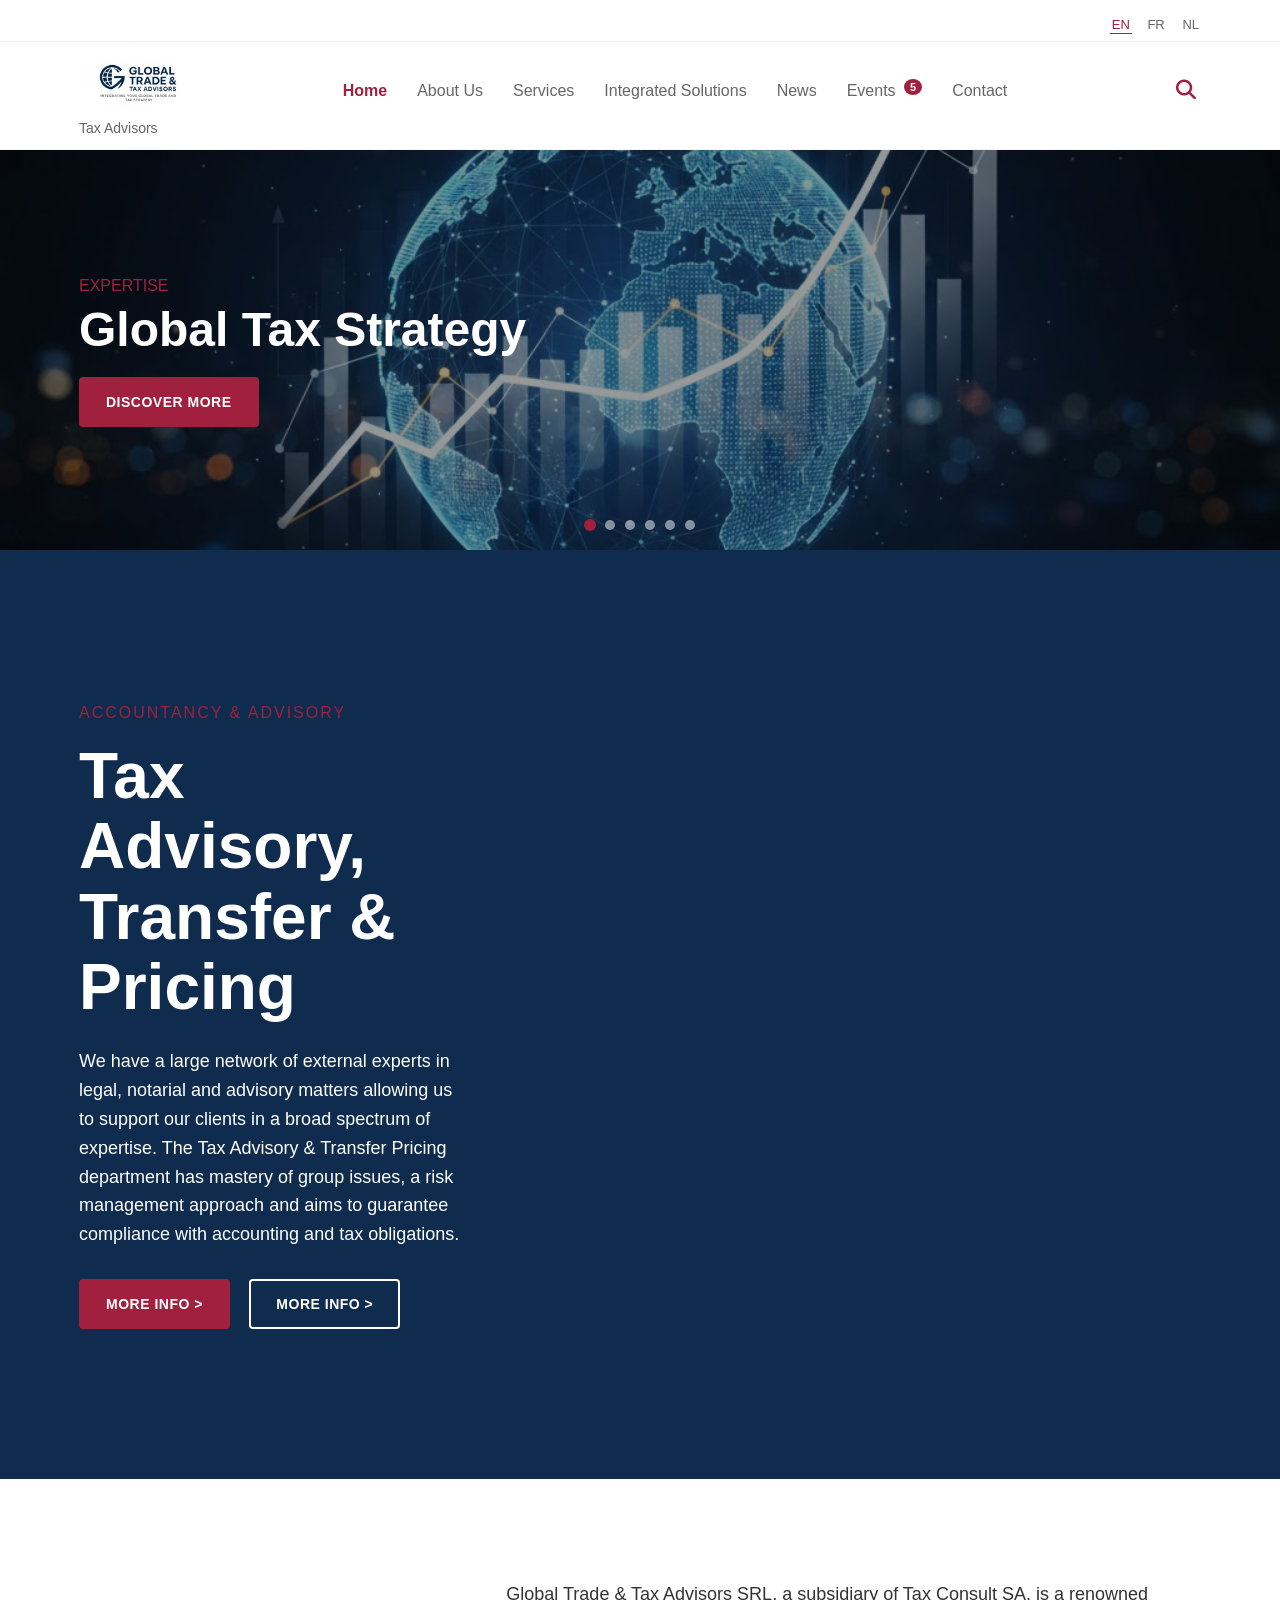
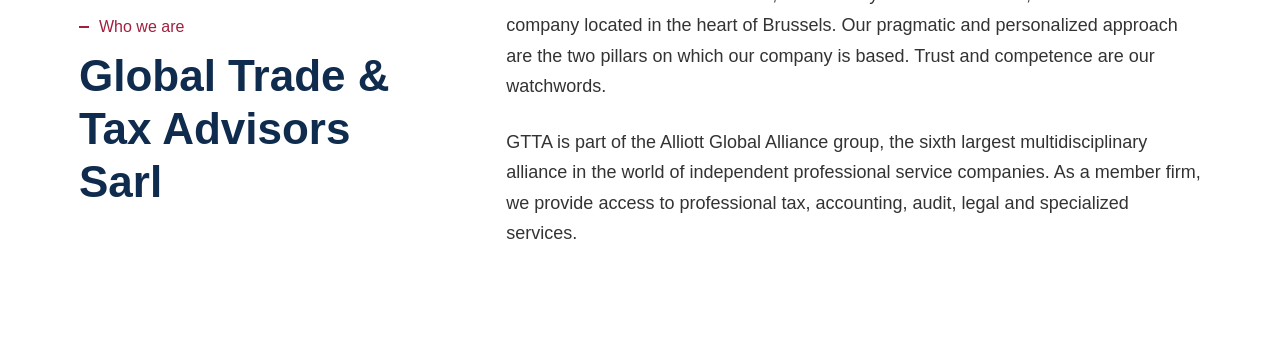
<file: Views/index.html>
<!DOCTYPE html>
<html lang="fr">
<head>
    <meta charset="UTF-8">
    <meta name="viewport" content="width=device-width, initial-scale=1.0">
    <title>Global Trade & Tax Advisors - About</title>
    <link rel="stylesheet" href="../assets/css/StyleAbout.css">
    <link rel="stylesheet" href="https://cdnjs.cloudflare.com/ajax/libs/font-awesome/6.5.1/css/all.min.css" crossorigin="anonymous" referrerpolicy="no-referrer" />
</head>
<body class="menu-closed">

    <header class="main-header">
        
        <div class="top-bar-wrapper">
            <div class="container top-bar">
                <div class="lang-switch-group">
                    <a href="i" class="lang-link active">EN</a>
                    <a href="#" class="lang-link">FR</a>
                    <a href="#" class="lang-link">NL</a>
                </div>
            </div>
        </div>

        <div class="container main-nav-row">
            
            <div class="logo-box">
                <img src="../assets/Photos/placeholder_logo.png" alt="Global Trade & Tax Advisors Logo" class="logo-img">
                <span class="logo-subtitle">Tax Advisors</span>
            </div>
            
            <nav class="main-nav" id="mainNavDesktop">
                <a href="index.html" class="nav-link active">Home</a>
                <a href="#" class="nav-link">About Us</a>
                <a href="#" class="nav-link">Services</a>
                <a href="#" class="nav-link">Integrated Solutions</a>
                <a href="#" class="nav-link">News</a>
                <a href="#" class="nav-link">Events <span class="badge">5</span></a>
                <a href="#" class="nav-link">Contact</a>
            </nav>
            
            <div class="search-and-toggle">
                
                <div class="search-desktop-group">
                    <button class="search-toggle" id="searchToggle" aria-label="Toggle Search">
                        <i class="fa-solid fa-magnifying-glass" id="searchIcon"></i>
                    </button>
                    <div class="search-input-container" id="searchInputContainer">
                        <input type="search" placeholder="Search..." class="search-input">
                    </div>
                </div>

                <button class="menu-toggle" id="menuToggle" aria-label="Toggle navigation">
                    <i class="fa-solid fa-bars" id="menuIcon"></i> MENU
                </button>
            </div>
        </div>
    </header>
    
    <div class="mobile-overlay" id="mobileOverlay">
        
        <div class="overlay-content">
            
            <div class="overlay-search">
                <input type="search" placeholder="Search here..." class="search-input">
                <button class="search-icon"><i class="fa-solid fa-magnifying-glass"></i></button>
            </div>
            
            <nav class="overlay-nav">
                <a href="index.html" class="nav-link">Home</a>
                <a href="#" class="nav-link">About</a>
                <a href="#" class="nav-link">Services</a>
                <a href="#" class="nav-link">Digital approach</a>
                <a href="#" class="nav-link">News</a>
                <a href="#" class="nav-link">Events</a>
                <a href="#" class="nav-link">Jobs</a>
                <a href="#" class="nav-link">Contact</a>
            </nav>
        </div>

        <div class="overlay-lang-bar">
            <a href="#" class="lang-link active">EN</a>
            <a href="#" class="lang-link">FR</a>
            <a href="#" class="lang-link">NL</a>
        </div>
    </div>

    <main id="mainContent">




             

        <section class="slider-section">
            <div class="slider-container">
                <div class="slider-track" id="sliderTrack">
                    
                    <div class="slide" style="background-image: url('../assets/Photos/slide_1.jpg');">
                        <div class="slide-content container">
                            <p class="slide-tag">Expertise</p>
                            <h2 class="slide-title">Global Tax Strategy</h2>
                            <a href="#" class="btn btn-slider">Discover More</a>
                        </div>
                    </div>

                    <div class="slide" style="background-image: url('../assets/Photos/slide_2.jpg');">
                        <div class="slide-content container">
                            <p class="slide-tag">Compliance</p>
                            <h2 class="slide-title">Integrated  Customs Compliance, Valuation & Brokerage</h2>
                            <a href="#" class="btn btn-slider">View Services</a>
                        </div>
                    </div>

                    <div class="slide" style="background-image: url('../assets/Photos/slide_3.jpg');">
                        <div class="slide-content container">
                            <p class="slide-tag">Supply Chain</p>
                            <h2 class="slide-title">Transfer and  Pricing Alignment</h2>
                            <a href="#" class="btn btn-slider">Read Case Study</a>
                        </div>
                    </div>
                    
                    <div class="slide" style="background-image: url('../assets/Photos/slide_4.jpg');">
                        <div class="slide-content container">
                            <p class="slide-tag">Digital</p>
                            <h2 class="slide-title">Our Digital Approach</h2>
                            <a href="#" class="btn btn-slider">Contact Us</a>
                        </div>
                    </div>
                    <div class="slide" style="background-image: url('../assets/Photos/slide_1.jpg');">
                        <div class="slide-content container">
                            <p class="slide-tag"></p>
                            <h2 class="slide-title" >  Supply Chain  & Logictics</h2>
                            <a href="#" class="btn btn-slider">Contact Us</a>
                        </div>
                    </div>
                    <div class="slide" style="background-image: url('../assets/Photos/slide_3.jpg');">
                        <div class="slide-content container">
                            <p class="slide-tag"></p>
                            <h2 class="slide-title" > Insurance</h2>
                            <a href="#" class="btn btn-slider">Contact Us</a>
                        </div>
                    </div>
                    
                </div>
            </div>
            <div class="slider-dots" id="sliderDots">
            </div>
        </section>
        
       

<section class="hero-section">
    <div class="container hero-grid">
        <div class="hero-content">
            <p class="hero-subheader">Accountancy & Advisory</p>
            <h1 class="hero-title">Tax Advisory,  Transfer & Pricing</h1>
            <p class="hero-subtitle">
                We have a large network of external experts in legal, notarial and advisory matters allowing us to support our clients in a broad spectrum of expertise. The Tax Advisory & Transfer Pricing department has mastery of group issues, a risk management approach and aims to guarantee compliance with accounting and tax obligations.
            </p>
            <div class="cta-group">
                <a href="#services" class="btn btn-primary">More info ></a>
                <a href="#contact" class="btn btn-secondary">More info ></a>
            </div>
        </div>
        <div class="hero-info-box">
        </div>
    </div>
</section>

<section class="intro-section">
    <div class="container intro-grid">
        <div class="intro-heading">
            <p class="section-tag">Who we are</p>
            <h2 class="section-title">Global Trade & Tax Advisors Sarl</h2>
        </div>
        <div class="intro-text-content">
            <p>
                Global Trade & Tax Advisors SRL, a subsidiary of Tax Consult SA, is a renowned company located in the heart of Brussels. Our pragmatic and personalized approach are the two pillars on which our company is based. Trust and competence are our watchwords.
            </p>
            <p>
                GTTA is part of the Alliott Global Alliance group, the sixth largest multidisciplinary alliance in the world of independent professional service companies. As a member firm, we provide access to professional tax, accounting, audit, legal and specialized services.
            </p>
        </div>
    </div>
</section>

       

       
        
    </main>

    <script src="../assets/JS/script.js"></script>
</body>
</html>
</file>
<file: assets/css/StyleAbout.css>
/* --- 1. VARIABLES ET BASE --- */

:root {
    --accent-color: #a0203e; /* Rouge/Bordeaux (Couleur Tax Consult pour actif) */
    --primary-blue: #0f2c4e; /* Bleu Marine (Couleur Logo GTTA) */
    --text-dark: #333;
    --text-inactive: #666;
    --bg-light-gray: #f8f9fa; 
    --bg-overlay-dark: #202a43; /* Bleu très foncé pour la barre de langue mobile */
    --text-light: #fff;
    --font-family: 'Arial', 'Helvetica', sans-serif;
    --font-light: 300;
    --font-regular: 400;
    --font-semi-bold: 600;
    --slider-height: 400px; /* Nouvelle variable pour la hauteur du slider */
    
    /* Variable AJUSTÉE pour la hauteur de l'en-tête mobile (Sécurité) */
    --header-height-mobile: 80px; 
}

* {
    margin: 0;
    padding: 0;
    box-sizing: border-box;
}

body {
    font-family: var(--font-family);
    line-height: 1.6;
    color: var(--text-dark);
    background-color: var(--text-light);
    font-weight: var(--font-light);
}

.container {
    width: 90%;
    max-width: 1300px;
    margin: 0 auto;
    padding: 0 15px;
}

a {
    text-decoration: none;
    color: var(--primary-blue);
    transition: color 0.3s;
}

/* Classe pour désactiver le défilement du corps lors de l'ouverture de l'overlay */
body.no-scroll {
    overflow: hidden;
}

/* --- BOUTONS et CTA --- */
.btn {
    display: inline-block;
    padding: 12px 25px;
    border-radius: 4px;
    font-size: 14px;
    font-weight: var(--font-semi-bold);
    text-transform: uppercase;
    transition: background-color 0.3s, color 0.3s;
    text-align: center;
    border: 2px solid transparent;
}
.btn-primary {
    background: var(--primary-blue);
    color: var(--text-light);
}
.btn-secondary {
    background: transparent;
    color: var(--text-dark);
    border-color: var(--text-dark);
    margin-left: 15px;
}


/* ======================================= */
/* --- 2. EN-TÊTE (Desktop) --- */
/* ======================================= */

/* Top Bar (Desktop) */
.top-bar-wrapper {
    background-color: white;
    padding: 5px 0;
    border-bottom: 1px solid #eee; 
}
.top-bar {
    display: flex;
    justify-content: flex-end; 
    align-items: center;
    font-size: 13px;
}
.lang-switch-group .lang-link {
    color: var(--text-inactive);
    margin-left: 10px;
    font-weight: var(--font-regular);
    padding: 0 2px;
}
.lang-switch-group .lang-link.active {
    color: var(--accent-color); 
    border-bottom: 1px solid var(--accent-color);
    padding-bottom: 1px;
}

/* Ligne Principale */
.main-header {
    position: relative; 
    z-index: 100; 
    background: white;
    border-bottom: 1px solid #eee; 
}
.main-nav-row {
    display: flex;
    justify-content: space-between;
    align-items: center;
    padding: 15px 0; 
}

/* Logo */
.logo-box {
    display: flex;
    flex-direction: column;
    align-items: flex-start;
}
.logo-img {
    width: 120px; 
    margin-bottom: 5px;
}
.logo-subtitle {
    font-size: 14px;
    color: var(--text-inactive);
    font-weight: var(--font-light);
    margin-top: -10px; 
}

/* Navigation Desktop */
.main-nav {
    display: flex;
    align-items: center;
    flex-grow: 1; 
    justify-content: center; 
}
.main-nav .nav-link {
    color: var(--text-inactive);
    font-size: 16px;
    margin: 0 15px; 
    padding: 2px 0;
    white-space: nowrap; 
}
.main-nav .nav-link.active,
.main-nav .nav-link:hover {
    color: var(--accent-color); 
    font-weight: var(--font-semi-bold);
}
.main-nav .badge {
    background-color: var(--accent-color);
    color: white;
    border-radius: 50%;
    padding: 2px 6px;
    font-size: 11px;
    margin-left: 4px;
    position: relative;
    top: -5px;
    font-weight: var(--font-semi-bold);
}

/* Recherche Desktop (Rétractable) */
.search-and-toggle {
    display: flex;
    align-items: center;
    margin-left: 20px;
}
.search-desktop-group {
    display: flex;
    align-items: center;
}
.search-toggle {
    background: none;
    border: none;
    color: var(--accent-color);
    font-size: 20px;
    cursor: pointer;
    padding: 5px;
    order: 2; 
}
.search-input-container {
    width: 0;
    overflow: hidden;
    opacity: 0;
    transition: width 0.3s ease-in-out, opacity 0.2s;
    order: 1; 
}
.search-input-container.open {
    width: 250px; 
    opacity: 1;
    margin-right: 15px; 
}
.search-input {
    border: none;
    border-bottom: 2px solid var(--accent-color);
    padding: 5px 0;
    font-size: 16px;
    width: 100%;
}

/* Bouton Menu Mobile (Caché sur Desktop) */
.menu-toggle {
    display: none; 
    background: none;
    border: none;
    font-size: 16px;
    font-weight: 600;
    color: var(--primary-blue);
    cursor: pointer;
    margin-left: 15px;
}
.menu-toggle i {
    font-size: 24px;
    vertical-align: middle;
    margin-right: 5px;
    color: var(--accent-color);
}

.slider-section {
    position: relative;
    width: 100%;
    overflow: hidden; /* Important pour masquer les slides en dehors de la vue */
    height: var(--slider-height);
    background-color: #222;
}

.slider-container {
    width: 100%;
    height: 100%;
}

.slider-track {
    display: flex;
    height: 100%;
    /* La transformation CSS sera mise à jour par JavaScript */
    transition: transform 0.6s ease-in-out; 
}

.slide {
    min-width: 100%; /* Chaque slide prend 100% de la largeur du conteneur */
    height: 100%;
    background-size: cover;
    background-position: center;
    position: relative;
    /* Ajoutez un overlay sombre sur l'image pour que le texte soit lisible */
    padding: 60px 0; 
}

.slide::before {
    content: '';
    position: absolute;
    top: 0;
    left: 0;
    width: 100%;
    height: 100%;
    background: rgba(0, 0, 0, 0.4); /* Overlay sombre semi-transparent */
    z-index: 1;
}

.slide-content {
    position: relative;
    z-index: 2;
    color: var(--text-light);
    display: flex;
    flex-direction: column;
    justify-content: center;
    height: 100%;
    /* Alignement du contenu, par exemple au centre gauche */
    align-items: flex-start; 
}

.slide-tag {
    font-size: 16px;
    font-weight: var(--font-regular);
    color: var(--accent-color);
    text-transform: uppercase;
    margin-bottom: 5px;
}

.slide-title {
    font-size: 48px;
    font-weight: var(--font-semi-bold);
    margin-bottom: 20px;
    line-height: 1.1;
    max-width: 70%;
}

.btn-slider {
    background: var(--accent-color);
    color: var(--text-light);
    border: 2px solid var(--accent-color);
    padding: 10px 20px;
}
.btn-slider:hover {
    background: transparent;
    border-color: var(--text-light);
    color: var(--text-light);
}

/* --- Points de navigation (Dots) --- */
.slider-dots {
    position: absolute;
    bottom: 20px;
    left: 50%;
    transform: translateX(-50%);
    z-index: 3;
    display: flex;
    gap: 10px;
}

.dot {
    width: 10px;
    height: 10px;
    background-color: rgba(255, 255, 255, 0.5);
    border-radius: 50%;
    cursor: pointer;
    transition: background-color 0.3s, transform 0.3s;
}

.dot.active {
    background-color: var(--accent-color); 
    transform: scale(1.2);
}

/* ======================================= */
/* --- 3. MENU OVERLAY (Mobile) - CORRIGÉ --- */
/* ======================================= */

.mobile-overlay {
    position: fixed;
    
    /* Démarrage sous le header (80px) */
    top: var(--header-height-mobile); 
    
    right: 0; /* Alignement à droite */
    
    /* Le menu prend toute la hauteur disponible APRES le header */
    height: calc(100vh - var(--header-height-mobile));
    
    /* Largeur limitée */
    width: 85%; 
    max-width: 400px; 
    
    background-color: white;
    z-index: 2000;
    box-shadow: -4px 0 10px rgba(0, 0, 0, 0.15); 
    
    /* Animation: caché au-dessus de sa position finale */
    opacity: 0; 
    visibility: hidden;
    transform: translateY(-100%); 
    transition: opacity 0.4s ease-in-out, transform 0.4s ease-in-out, visibility 0.4s;
    
    display: flex;
    flex-direction: column;
}

.mobile-overlay.open {
    opacity: 1; 
    visibility: visible;
    transform: translateY(0); /* Glisse jusqu'à la position 'top: 80px' */
}

/* --- Le contenu de l'Overlay (style Tax Consult) --- */
.overlay-content {
    flex-grow: 1;
    overflow-y: auto; 
    padding: 20px 20px 0 20px;
}

.overlay-search {
    display: flex;
    margin: 10px 0 30px 0;
    border: 1px solid #ddd;
    border-radius: 4px;
    overflow: hidden;
}

.overlay-search .search-input {
    border: none;
    flex-grow: 1;
    padding: 10px;
    font-size: 16px;
}

.overlay-search .search-icon {
    background-color: var(--accent-color);
    color: white;
    border: none;
    padding: 10px 15px;
    cursor: pointer;
    font-size: 18px;
}

.overlay-nav {
    display: flex;
    flex-direction: column;
}

.overlay-nav .nav-link {
    font-size: 18px;
    color: var(--primary-blue);
    padding: 12px 0;
    border-bottom: 1px solid #f0f0f0;
    font-weight: var(--font-regular);
}

.overlay-lang-bar {
    background-color: var(--bg-overlay-dark);
    padding: 15px 20px;
    text-align: center;
}

.overlay-lang-bar .lang-link {
    color: white;
    font-size: 14px;
    font-weight: 600;
    margin: 0 8px;
    padding: 5px 0;
}

.overlay-lang-bar .lang-link.active {
    color: var(--accent-color);
}


/* ======================================= */
/* --- 4. SECTIONS PRINCIPALES (Contenu) --- */
/* ======================================= */

.hero-section {
    padding: 100px 0;
    position: relative;
    overflow: hidden;
    background-color: var(--bg-light-gray);
}
.hero-grid {
    display: grid;
    grid-template-columns: 1.5fr 1fr; 
    gap: 40px;
    align-items: flex-start;
}
.hero-title {
    font-size: 50px;
    font-weight: var(--font-light); 
    line-height: 1.15;
    margin-bottom: 20px;
    color: var(--primary-blue);
    max-width: 600px;
}
.expertise-section {
    padding: 80px 0;
    background-color: var(--text-light);
    border-bottom: 1px solid #eee;
}
.section-heading {
    font-size: 32px;
    font-weight: var(--font-light);
    text-align: center;
    color: var(--primary-blue);
    margin-bottom: 50px;
}
.service-summary-grid {
    display: grid;
    grid-template-columns: repeat(4, 1fr); 
    gap: 30px;
    text-align: center;
}
.synergy-section {
    padding: 80px 0;
    background-color: var(--bg-light-gray);
}
.synergy-grid {
    display: grid;
    grid-template-columns: 1.5fr 1fr 1.5fr; 
    gap: 50px;
    align-items: center;
}
.final-cta-section {
    padding: 80px 0;
    text-align: center;
}
.main-footer {
    background: var(--text-light);
    color: #999;
    border-top: 1px solid #eee;
    padding: 20px 0;
    text-align: center;
    font-size: 13px;
}

/* --- 1. VARIABLES & BASE (English Classes) --- */

:root {
    --accent-color: #a0203e; /* Bordeaux/Rouge pour l'accentuation */
    --primary-blue: #0f2c4e; /* Bleu Marine pour l'autorité */
    --text-dark: #333;
    --text-light: #fff;
    --bg-light-gray: #f5f5f5; /* Arrière-plan des sections CLAIR */
    --font-primary: 'Montserrat', sans-serif; 
    --font-secondary: 'Roboto', sans-serif;
    
    --font-light: 300;
    --font-regular: 400;
    --font-semi-bold: 600;
}

* {
    margin: 0;
    padding: 0;
    box-sizing: border-box;
}

body {
    font-family: var(--font-secondary); /* Texte de base en Roboto */
    line-height: 1.6;
    color: var(--text-dark);
    background-color: var(--text-light);
}

.container {
    width: 90%;
    max-width: 1200px;
    margin: 0 auto;
    padding: 0 15px;
}

a {
    text-decoration: none;
    color: var(--accent-color);
    transition: color 0.3s, opacity 0.3s;
}

/* --- BOUTONS (Amélioration du contraste) --- */
.btn {
    display: inline-block;
    padding: 12px 25px; 
    border-radius: 4px; 
    font-size: 14px;
    font-weight: var(--font-semi-bold);
    text-transform: uppercase;
    transition: all 0.3s;
    text-align: center;
    border: 2px solid transparent;
    letter-spacing: 0.5px;
}
.btn-primary {
    background: var(--accent-color);
    color: var(--text-light);
    border-color: var(--accent-color);
}
.btn-primary:hover {
    background: var(--primary-blue);
    border-color: var(--primary-blue);
    box-shadow: 0 4px 8px rgba(0, 0, 0, 0.2);
}
.btn-secondary {
    background: transparent;
    color: var(--primary-blue);
    border-color: var(--primary-blue);
    margin-left: 15px;
}
.btn-secondary:hover {
    background: var(--primary-blue);
    color: var(--text-light);
}


/* ======================================= */
/* --- 2. HEADER & NAVIGATION --- */
/* ======================================= */
.main-header {
    /* Style basé sur image_3a4722.png */
    padding: 10px 0;
    border-bottom: 1px solid var(--bg-light-gray);
}
.header-content {
    display: flex;
    justify-content: space-between;
    align-items: center;
}
.logo-container {
    display: flex;
    align-items: center;
}
.logo-container img {
    height: 40px; /* Ajuster la taille du logo TC */
}
.menu-toggle {
    display: flex;
    align-items: center;
    font-size: 16px;
    font-weight: var(--font-semi-bold);
    color: var(--primary-blue);
    cursor: pointer;
}
.menu-toggle i {
    font-size: 24px;
    margin-right: 5px;
}


/* ======================================= */
/* --- 3. HERO SECTION (Haute Visibilité) --- */
/* ======================================= */
.hero-section {
    /* Simulation du fond d'image avec superposition */
    padding: 150px 0; 
    background-color: var(--primary-blue); /* Fond sombre bleu marine */
    color: var(--text-light);
    /* Note: L'effet de superposition d'image est géré dans le HTML/background-image */
}
.hero-content {
    max-width: 60%; 
}
.hero-subheader {
    font-size: 16px;
    letter-spacing: 2px;
    text-transform: uppercase;
    color: var(--accent-color); /* Couleur d'accentuation en haut */
    margin-bottom: 15px;
}
.hero-title {
    font-family: var(--font-primary);
    font-size: 64px; 
    font-weight: var(--font-semi-bold); 
    line-height: 1.1; 
    margin-bottom: 25px;
    color: var(--text-light); /* Texte blanc sur fond sombre */
}
.hero-subtitle {
    font-size: 18px;
    line-height: 1.6;
    margin-bottom: 30px;
    font-weight: var(--font-light);
}
.cta-group .btn-secondary {
    border-color: var(--text-light); /* Bordure blanche pour le CTA secondaire */
    color: var(--text-light);
}
.cta-group .btn-secondary:hover {
    background: var(--accent-color);
    border-color: var(--accent-color);
}

/* ======================================= */
/* --- 4. INTRO / WHO WE ARE SECTION (Asymétrique) --- */
/* ======================================= */
.intro-section {
    /* Basé sur image_ae41a5.png */
    padding: 100px 0;
    background-color: var(--text-light);
}
.intro-grid {
    display: grid;
    grid-template-columns: 1fr 2fr; /* Colonne de titre plus petite */
    gap: 80px;
    align-items: flex-start;
}
.intro-heading {
    position: relative;
    padding-top: 35px; 
}
.intro-heading .section-tag {
    /* Style du "Who we are" avec ligne rouge */
    font-family: var(--font-primary);
    font-size: 16px;
    font-weight: var(--font-regular);
    color: var(--accent-color);
    position: relative;
    padding-left: 20px;
    margin-bottom: 10px;
}
.intro-heading .section-tag::before {
    content: '';
    position: absolute;
    left: 0;
    top: 50%;
    transform: translateY(-50%);
    width: 10px;
    height: 2px;
    background-color: var(--accent-color);
}

.intro-heading .section-title {
    font-family: var(--font-primary);
    font-size: 44px;
    font-weight: var(--font-semi-bold);
    line-height: 1.2;
    color: var(--primary-blue);
}
.intro-text-content {
    font-size: 18px;
    line-height: 1.7;
    color: var(--text-dark);
}
.intro-text-content p:not(:last-child) {
    margin-bottom: 25px;
}

/* ======================================= */
/* --- 5. EXPERTISE SECTION (Clarté) --- */
/* ======================================= */
.expertise-section {
    padding: 100px 0;
    background-color: var(--bg-light-gray); /* Fond légèrement gris pour détacher */
}
.section-heading {
    font-family: var(--font-primary);
    font-size: 36px;
    font-weight: var(--font-light);
    text-align: center;
    color: var(--primary-blue);
    margin-bottom: 60px;
}
.service-summary-grid {
    display: grid;
    grid-template-columns: repeat(4, 1fr);
    gap: 30px;
}
.service-card {
    background: var(--text-light);
    padding: 30px;
    border-top: 5px solid var(--accent-color); /* Bordure colorée en haut */
    box-shadow: 0 4px 10px rgba(0, 0, 0, 0.05);
    transition: transform 0.3s, box-shadow 0.3s;
    display: flex;
    flex-direction: column;
    align-items: flex-start;
}
.service-card:hover {
    transform: translateY(-5px);
    box-shadow: 0 8px 15px rgba(0, 0, 0, 0.1);
}
.service-card .icon {
    font-size: 36px; 
    color: var(--primary-blue); 
    margin-bottom: 15px;
}
.service-card h4 {
    font-family: var(--font-primary);
    font-size: 18px;
    color: var(--primary-blue);
    margin-bottom: 10px;
}
.service-card p {
    font-size: 15px;
    color: var(--text-dark);
}


/* ======================================= */
/* --- 6. SYNERGY SECTION (Mise en avant) --- */
/* ======================================= */
.synergy-section {
    padding: 120px 0; 
    background-color: var(--primary-blue); 
    color: var(--text-light);
}
.synergy-section .section-heading {
    color: var(--text-light);
    margin-bottom: 80px;
}
.synergy-grid {
    display: grid;
    grid-template-columns: 2fr 1fr 2fr; /* Trois colonnes pour la synergie */
    gap: 40px;
    align-items: center;
}
.synergy-box {
    padding: 30px;
    background-color: rgba(255, 255, 255, 0.1); 
    border-left: 3px solid var(--accent-color);
}
.synergy-box h4 {
    font-family: var(--font-primary);
    color: var(--accent-color); 
    margin-bottom: 15px;
}
.synergy-box p {
    font-weight: var(--font-light);
    margin-bottom: 15px;
}
.synergy-visual-placeholder {
    text-align: center;
    color: var(--accent-color); 
    opacity: 0.7;
}
.synergy-visual-placeholder i {
    font-size: 80px;
}
.link-more {
    color: var(--text-light);
    text-decoration: underline;
    font-weight: var(--font-semi-bold);
}
.link-more:hover {
    color: var(--accent-color);
}


/* ======================================= */
/* --- 7. TESTIMONIAL SECTION --- */
/* ======================================= */
.testimonial-section {
    background-color: var(--text-light); 
    padding: 80px 0;
    text-align: center;
}
.client-quote {
    max-width: 800px;
    margin: 0 auto;
    font-style: italic;
    font-size: 26px; 
    line-height: 1.5;
    color: var(--primary-blue);
    position: relative;
    padding-top: 40px;
}
.client-quote::before {
    content: '\201C'; /* Guillemet ouvrant */
    font-size: 120px;
    position: absolute;
    top: -20px;
    left: 50%;
    transform: translateX(-50%);
    color: rgba(15, 44, 78, 0.05); 
    z-index: 1;
}
.client-quote footer {
    font-size: 16px;
    font-style: normal;
    color: var(--accent-color);
    margin-top: 20px;
}


/* ======================================= */
/* --- 8. FINAL CTA SECTION --- */
/* ======================================= */
.final-cta-section {
    padding: 60px 0;
    background-color: var(--bg-light-gray);
    text-align: center;
}
.final-cta-section h3 {
    font-family: var(--font-primary);
    font-size: 30px;
    font-weight: var(--font-semi-bold);
    color: var(--primary-blue);
    margin-bottom: 25px;
}


/* --- RESPONSIVENESS --- */
@media (max-width: 992px) {
    .hero-title {
        font-size: 48px;
    }
    .intro-grid {
        grid-template-columns: 1fr;
        gap: 30px;
    }
    .service-summary-grid {
        grid-template-columns: repeat(2, 1fr);
    }
    .synergy-grid {
        grid-template-columns: 1fr;
    }
    .synergy-visual-placeholder {
        display: none; /* Cache l'élément visuel sur mobile */
    }
}

@media (max-width: 576px) {
    .hero-title {
        font-size: 36px;
    }
    .hero-content {
        max-width: 100%;
    }
    .intro-heading .section-title {
        font-size: 32px;
    }
    .service-summary-grid {
        grid-template-columns: 1fr;
    }
    .cta-group {
        display: flex;
        flex-direction: column;
    }
    .btn-secondary {
        margin-left: 0;
        margin-top: 15px;
    }
}

/* ======================================= */
/* --- RESPONSIVITÉ (Media Queries) --- */
/* ======================================= */

/* Mobile (max 992px) */
@media (max-width: 1241px) {
    
    /* Ajustement des padding du header pour être sûr qu'il fait environ 70px */
    .main-nav-row {
        padding: 10px 0; 
    }
    
    .logo-img {
        width: 100px; /* Plus petit sur mobile */
    }
    .logo-subtitle {
        margin-top: -5px; 
    }
    
    /* Masquer les éléments Desktop */
    .top-bar-wrapper, #mainNavDesktop, .search-desktop-group {
        display: none !important;
    }
    
    /* Afficher le bouton Menu Mobile */
    .menu-toggle {
        display: flex; 
        align-items: center;
    }
    
    /* Réarrangement du contenu */
    .hero-grid {
        grid-template-columns: 1fr;
    }
    
    .service-summary-grid {
        grid-template-columns: repeat(2, 1fr); 
    }
    
    .synergy-grid {
        grid-template-columns: 1fr; 
    }
}
@media (max-width: 576px) {
    .service-summary-grid {
        grid-template-columns: 1fr;
       
    }
    .hero-title {
        font-size: 32px;
    }
    .cta-group {
        flex-direction: column;
    }
    .btn-secondary {
        margin-left: 0;
        margin-top: 10px;
    }
}

/* Règle pour garantir que les éléments mobiles sont masqués sur Desktop (min 993px) */
@media (min-width: 1241px) {
    .mobile-overlay, .menu-toggle {
        display: none;
    }
    
    .top-bar-wrapper, .search-and-toggle, .main-nav {
        display: flex;
    }
}
</file>
